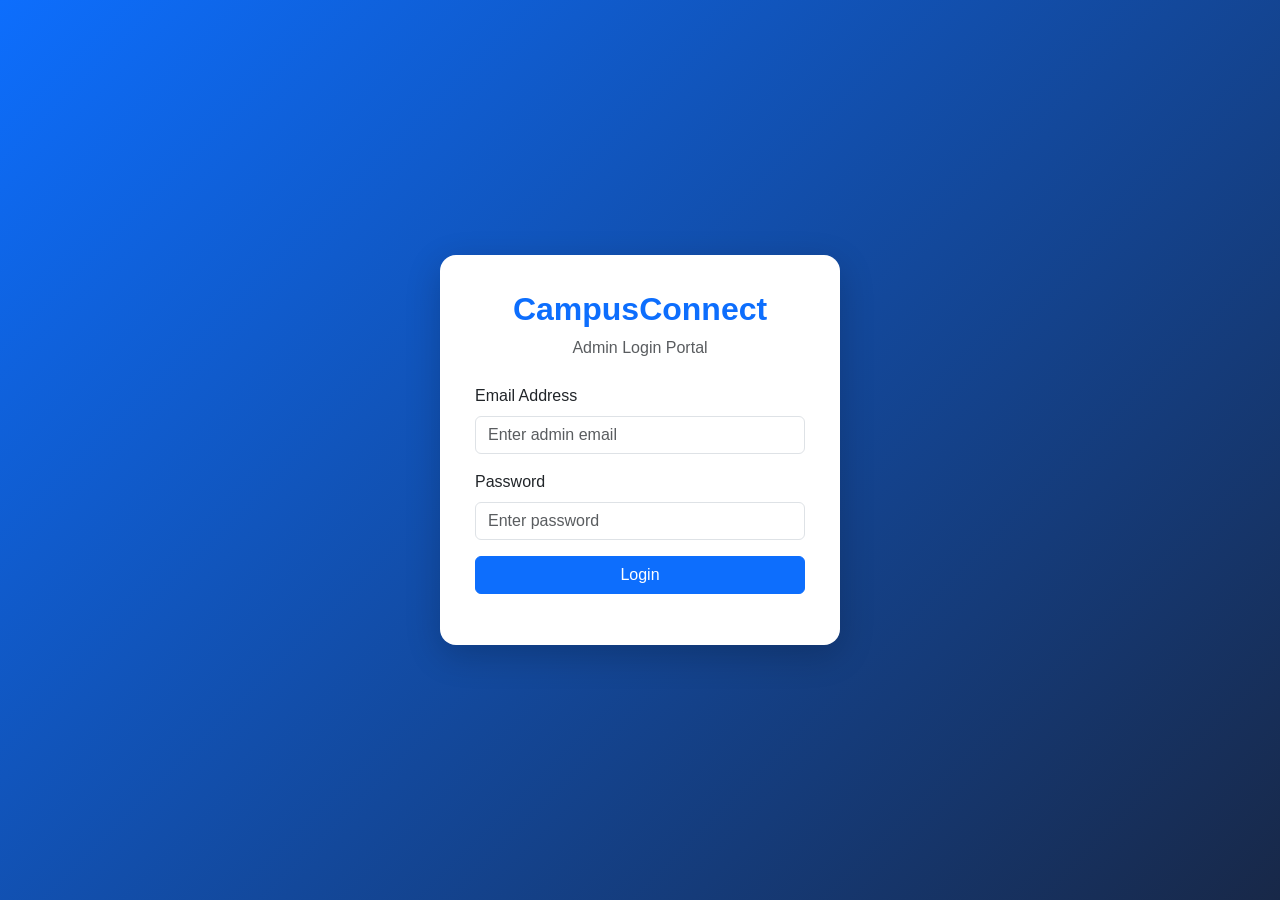
<file: frontend/login.html>
<!DOCTYPE html>
<html lang="en">
<head>
    <meta charset="UTF-8">
    <meta name="viewport" content="width=device-width, initial-scale=1.0">
    <title>CampusConnect - Admin Login</title>

    <link href="https://cdn.jsdelivr.net/npm/bootstrap@5.3.3/dist/css/bootstrap.min.css" rel="stylesheet">

    <style>
        body {
            min-height: 100vh;
            display: flex;
            align-items: center;
            justify-content: center;
            background: linear-gradient(135deg, #0d6efd, #182848);
            font-family: Arial, sans-serif;
        }

        .login-card {
            width: 100%;
            max-width: 400px;
            padding: 35px;
            background: white;
            border-radius: 16px;
            box-shadow: 0 10px 35px rgba(0,0,0,0.2);
        }

        .login-card h2 {
            color: #0d6efd;
            font-weight: bold;
        }

        #loginMessage {
            margin-top: 15px;
            text-align: center;
        }
    </style>
</head>

<body>

<div class="login-card">

    <div class="text-center mb-4">
        <h2>CampusConnect</h2>
        <p class="text-muted">Admin Login Portal</p>
    </div>

    <form id="loginForm">

        <div class="mb-3">
            <label class="form-label">Email Address</label>
            <input type="email" id="email" class="form-control"
                   placeholder="Enter admin email" required>
        </div>

        <div class="mb-3">
            <label class="form-label">Password</label>
            <input type="password" id="password" class="form-control"
                   placeholder="Enter password" required>
        </div>

        <button type="submit" class="btn btn-primary w-100">
            Login
        </button>

    </form>

    <p id="loginMessage"></p>

</div>

<script>

const API = "http://127.0.0.1:8000";

document.getElementById("loginForm").addEventListener("submit", async function(event) {

    event.preventDefault();

    const message = document.getElementById("loginMessage");
    const email = document.getElementById("email").value.trim();
    const password = document.getElementById("password").value;

    message.style.color = "blue";
    message.textContent = "Please wait...";

    try {

        const response = await fetch(`${API}/auth/login`, {
            method: "POST",
            headers: {
                "Content-Type": "application/json"
            },
            body: JSON.stringify({
                email: email,
                password: password
            })
        });

        const result = await response.json();

        if (!response.ok) {
            throw new Error(result.detail || "Login failed");
        }

        sessionStorage.setItem("access_token", result.access_token);
        sessionStorage.setItem("admin_name", result.admin_name);

        message.style.color = "green";
        message.textContent = "Login successful!";

        window.location.href = "index.html";

    } catch (error) {

        message.style.color = "red";
        message.textContent = error.message;

    }

});

</script>

</body>
</html>
</file>
